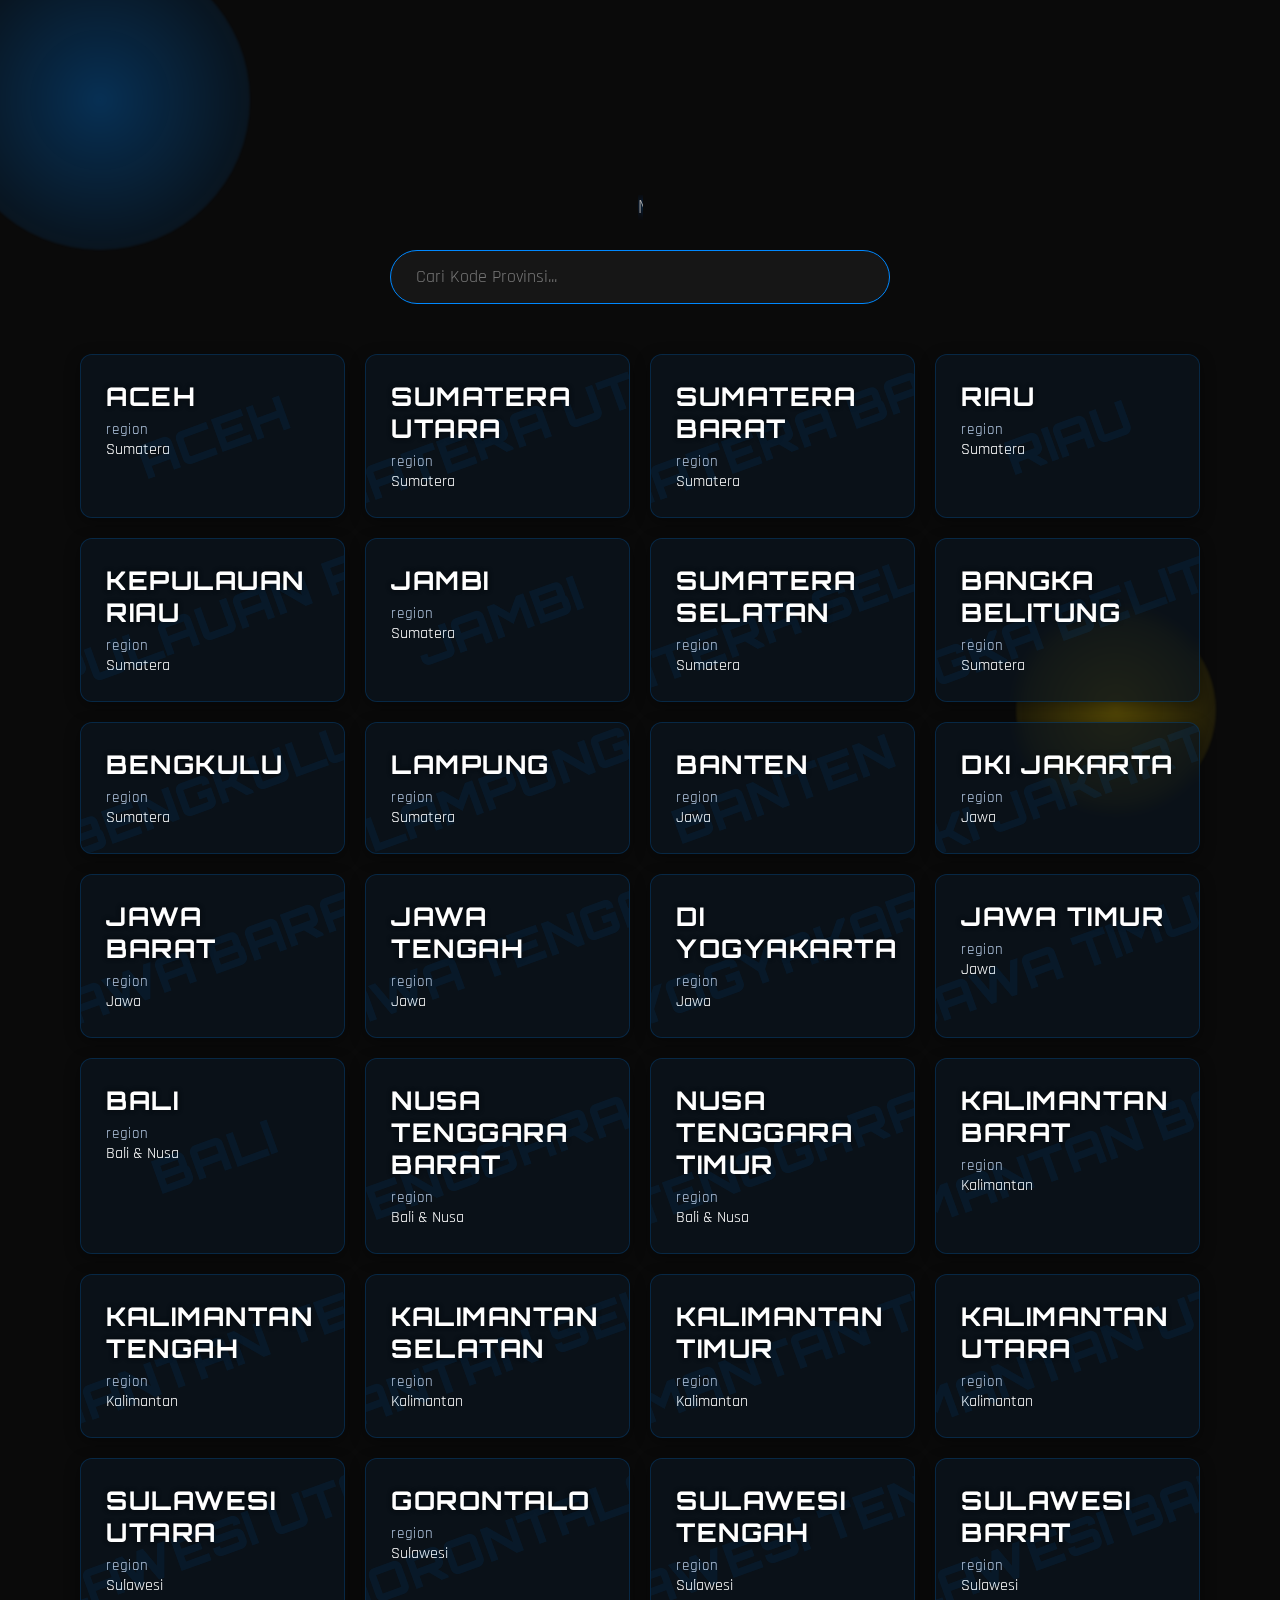
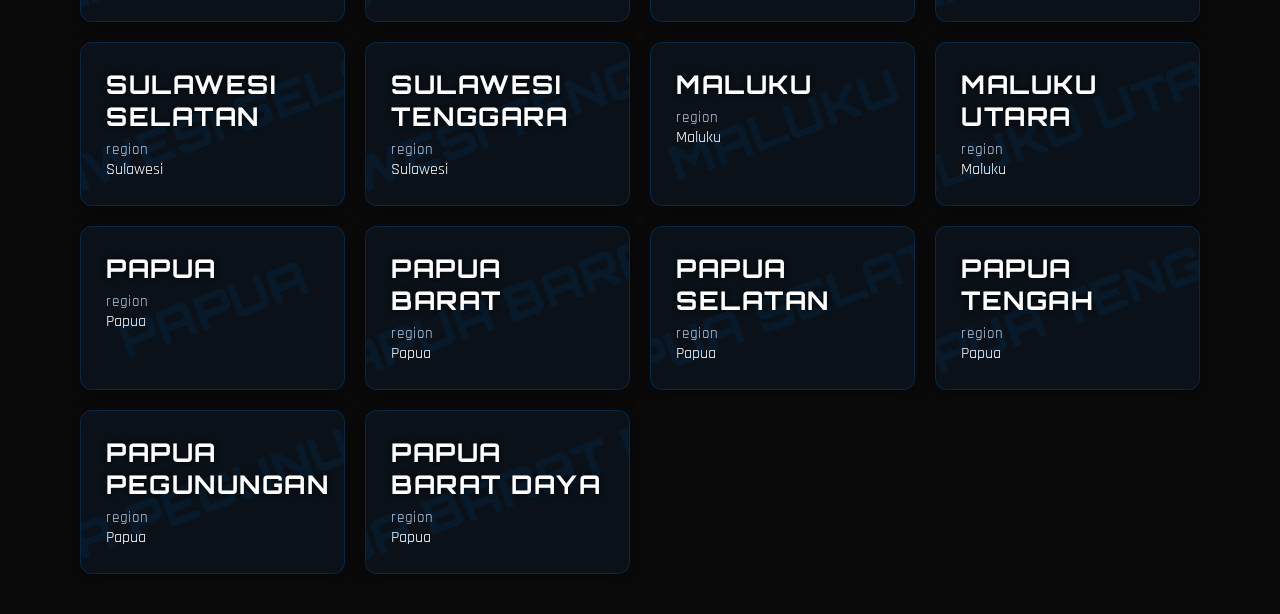
<file: index.html>
<!DOCTYPE html>
<html lang="en">
<head>
    <meta charset="UTF-8">
    <meta name="viewport" content="width=device-width, initial-scale=1.0">
    <title>Meta Nusantara</title>
</head>
<body>
    <script>
        window.location.href = "halaman-depan/index.html";
    </script>
</body>
</html>
</file>
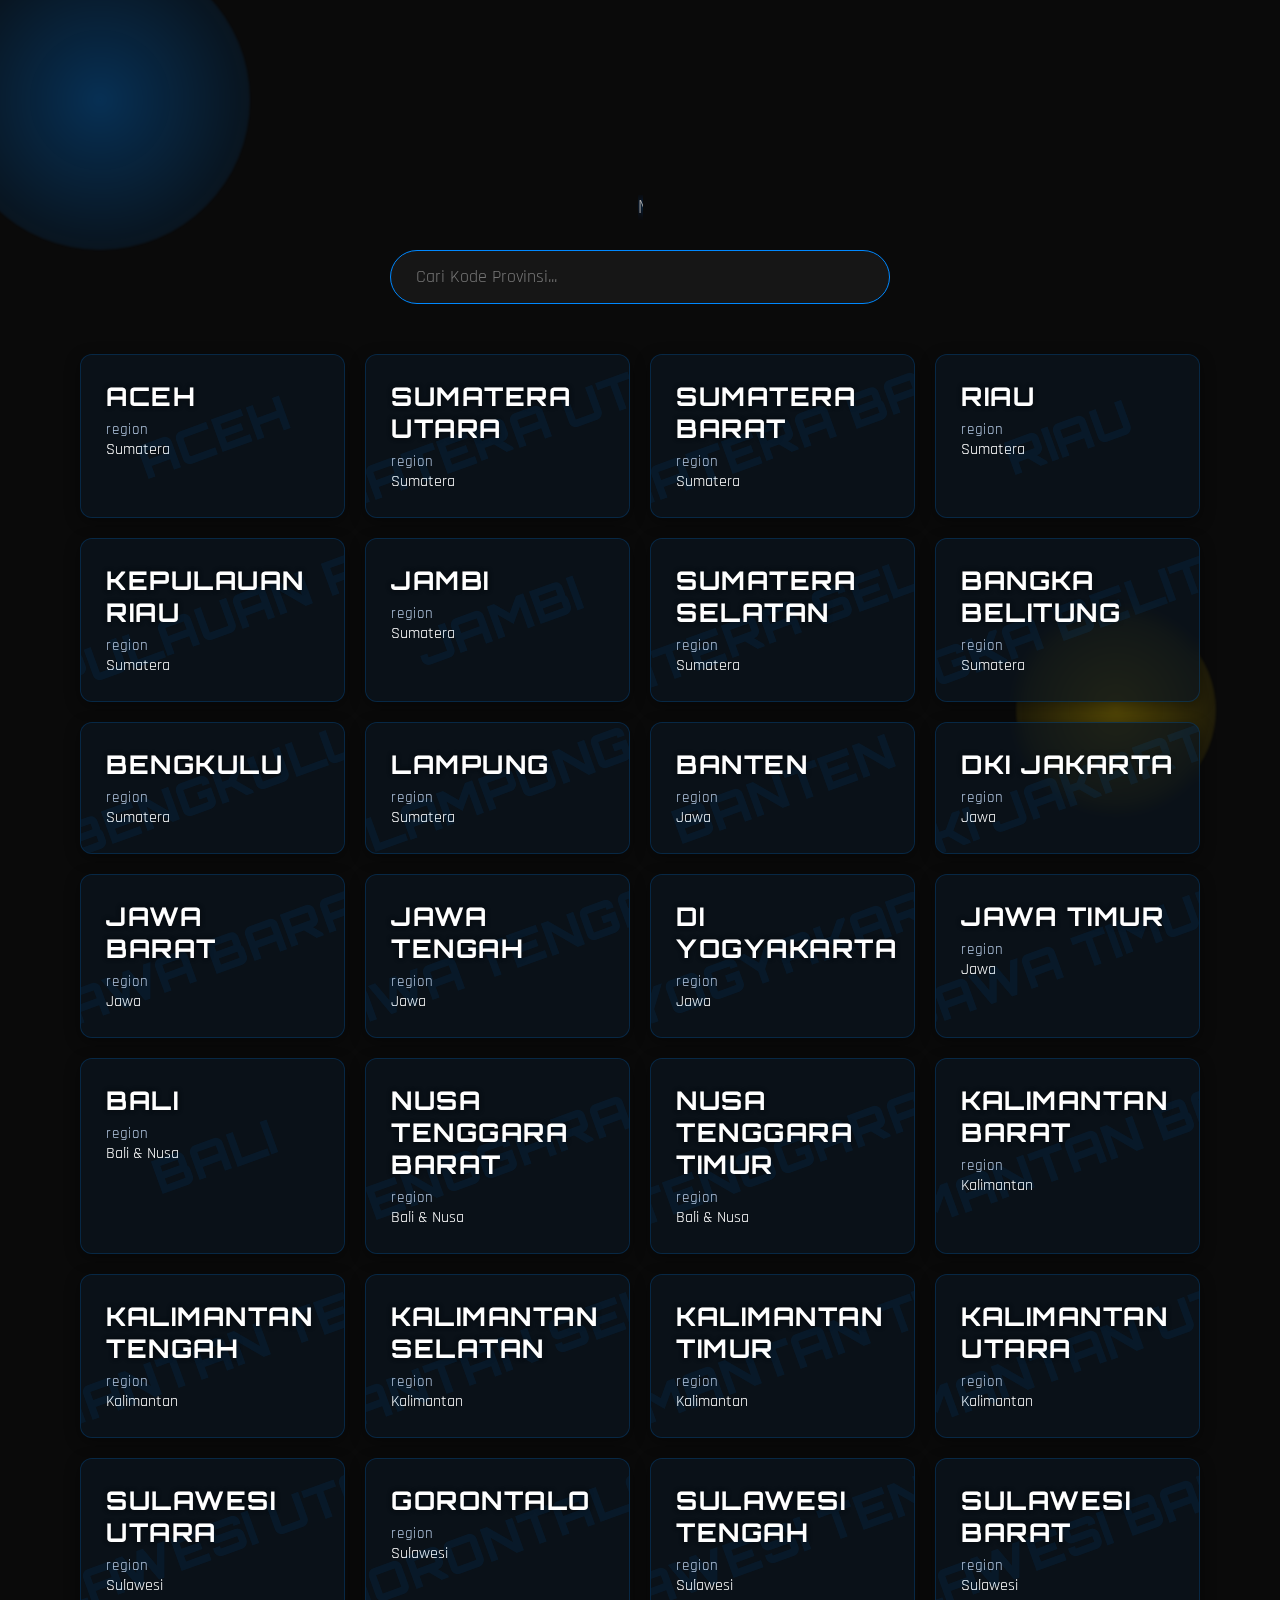
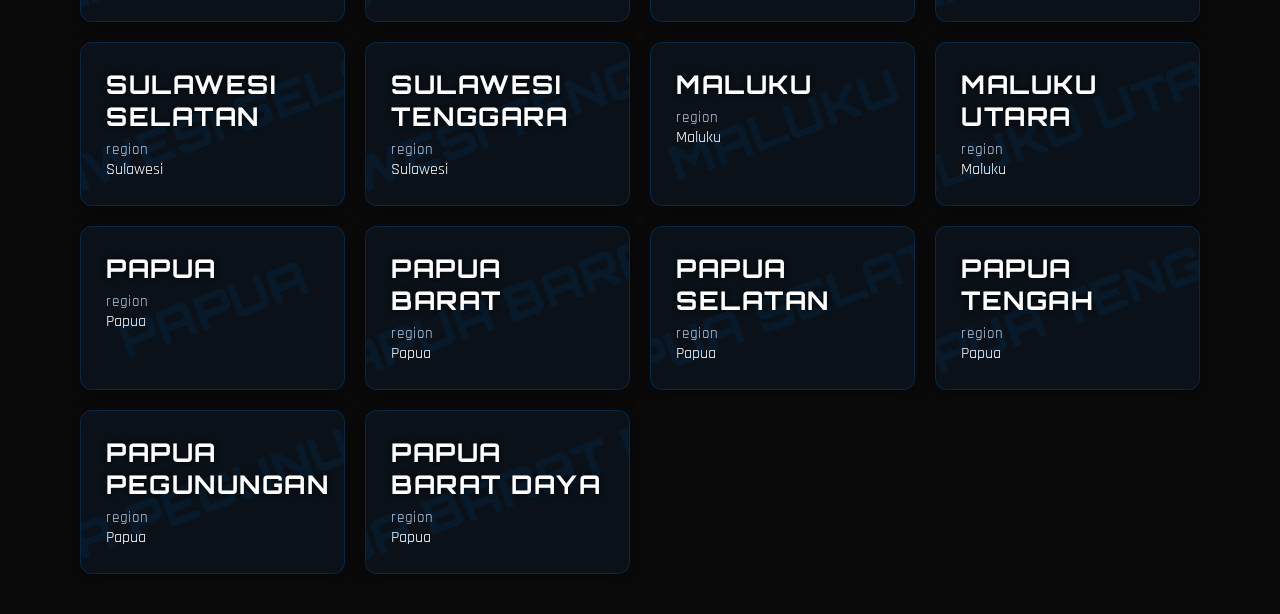
<file: halaman-depan/index.html>
<!DOCTYPE html>
<html lang="id">
<head>
    <meta charset="UTF-8">
    <meta name="viewport" content="width=device-width, initial-scale=1.0">
    <title>META-NUSANTARA</title>
    <link rel="stylesheet" href="./assets/style.css">
    <link href="https://fonts.googleapis.com/css2?family=Orbitron:wght@400;700;900&family=Rajdhani:wght@300;500;700&display=swap" rel="stylesheet">
</head>
<body>

    <div class="bg-particles">
        <div class="particle"></div>
        <div class="particle"></div>
        <div class="particle"></div>
    </div>
    
    <div class="animated-bg-image"></div> 
    <div class=".hero-content"></div>
    <main id="landing-page">
        <header class="hero-section">
            <div class="hero-content">
                <h1 class="glitch" data-text="META NUSANTARA">META NUSANTARA</h1>
                <p class="typing-effect">Mengarsipkan Warisan Budaya dalam Dimensi Digital.</p>
            </div>
            <div class="search-bar">
                <input type="text" id="search-input" placeholder="Cari Kode Provinsi... ">
            </div>
        </header>

        <section class="province-grid" id="grid-container">
        </section>
    </main>

    <script src="./assets/script.js"></script>
</body>
</html>
</file>
<file: halaman-depan/assets/style.css>
:root {
    --neon-cyan: #0088ff;
    --neon-gold: #ffd700;
    --bg-dark: #0a0a0a;
    --glass: rgba(255, 255, 255, 0.05);
}

* {
    box-sizing: border-box;
    margin: 0;
    padding: 0;
}

body {
    background-color: var(--bg-dark);
    color: white;
    font-family: 'Rajdhani', sans-serif;
    overflow-x: hidden;
}

/* BACKGROUND PARTIKEL BERGERAK */
.bg-particles {
    position: fixed;
    top: 0;
    left: 0;
    width: 100%;
    height: 100%;
    z-index: -1;
    pointer-events: none;
    overflow: hidden;
}

.particle {
    position: absolute;
    border-radius: 50%;
    opacity: 0.3;
    background: radial-gradient(circle, var(--neon-cyan), transparent);
    animation: float 15s infinite ease-in-out;
    filter: blur(1px);
}

.particle:nth-child(1) {
    width: 300px;
    height: 300px;
    top: -50px;
    left: -50px;
    animation-delay: 0s;
}

.particle:nth-child(2) {
    width: 200px;
    height: 200px;
    bottom: 10%;
    right: 5%;
    animation-delay: 2s;
    background: radial-gradient(circle, var(--neon-gold), transparent);
}

.particle:nth-child(3) {
    width: 150px;
    height: 150px;
    top: 20%;
    right: 15%;
    animation-delay: 4s;
    background: radial-gradient(circle, var(--neon-purple), transparent);
}

.particle:nth-child(4) {
    width: 250px;
    height: 250px;
    bottom: 20%;
    left: 10%;
    animation-delay: 6s;
    background: radial-gradient(circle, var(--neon-cyan), transparent);
}

.particle:nth-child(5) {
    width: 180px;
    height: 180px;
    top: 60%;
    left: 20%;
    animation-delay: 8s;
    background: radial-gradient(circle, var(--neon-gold), transparent);
}

@keyframes float {

    0%,
    100% {
        transform: translate(0, 0) scale(1);
        opacity: 0.2;
    }

    25% {
        transform: translate(30px, 60px) scale(1.1);
        opacity: 0.4;
    }

    50% {
        transform: translate(60px, 30px) scale(0.9);
        opacity: 0.3;
    }

    75% {
        transform: translate(40px, 70px) scale(1.05);
        opacity: 0.35;
    }
}

.hero-content {
    display: flex;
    flex-direction: column;
    /* KUNCI: Menyusun elemen dari atas ke bawah */
    align-items: center;
    /* Memastikan semua elemen rata tengah */
    justify-content: center;
    width: 100%;
}

/* --- LANDING PAGE STYLES --- */
#landing-page {
    padding: 40px;
    max-width: 1200px;
    margin: 0 auto;
    transition: opacity 0.5s ease;
}

.hero-section {
    text-align: center;
    margin-bottom: 50px;
    margin-top: 50px;
}

/* Glitch Text Effect */
/* --- JUDUL UTAMA (ANIMASI MASUK + GLITCH) --- */
h1.glitch {
    font-family: 'Orbitron', sans-serif;
    font-size: 4.5rem;
    font-weight: 900;
    letter-spacing: 5px;
    color: white;
    position: relative;
    display: inline-block;

    /* Text Shadow Neon */
    text-shadow:
        0 0 10px rgba(0, 136, 255, 0.8),
        0 0 20px rgba(0, 136, 255, 0.4);

    /* GABUNGAN ANIMASI:
       1. hero-reveal: Animasi muncul pertama kali (1.5 detik)
       2. glitch-idle: Animasi glitch berulang (mulai setelah 1.5 detik)
    */
    animation:
        hero-reveal 1.5s cubic-bezier(0.19, 1, 0.22, 1) forwards,
        glitch-idle 4s infinite linear alternate-reverse 1.5s;
    /* Delay 1.5s */

    /* Mulai dari keadaan tidak terlihat (untuk animasi reveal) */
    opacity: 0;
    transform: scale(0.8);
}

/* Pseudo-element untuk efek warna RGB Split (Merah/Biru) */
h1.glitch::before,
h1.glitch::after {
    content: attr(data-text);
    position: absolute;
    top: 0;
    left: 0;
    width: 100%;
    height: 100%;
    background: var(--bg);
    overflow: hidden;
    opacity: 0.7;
}

h1.glitch::before {
    left: 2px;
    text-shadow: -2px 0 var(--neon-pink);
    animation: glitch-shake 3s infinite linear alternate-reverse 1.5s;
    clip: rect(44px, 450px, 56px, 0);
}

h1.glitch::after {
    left: -2px;
    text-shadow: 2px 0 var(--neon);
    animation: glitch-shake 2s infinite linear alternate-reverse 1.5s;
    clip: rect(44px, 450px, 56px, 0);
}

/* --- KEYFRAMES ANIMASI --- */

/* 1. Animasi Masuk (Muncul Dramatis) */
@keyframes hero-reveal {
    0% {
        opacity: 0;
        transform: scale(0.8) translateY(20px);
        /* Kecil & agak di bawah */
        filter: blur(20px);
        /* Sangat buram */
        letter-spacing: 20px;
        /* Huruf renggang */
    }

    100% {
        opacity: 1;
        transform: scale(1) translateY(0);
        /* Ukuran normal */
        filter: blur(0px);
        /* Tajam */
        letter-spacing: 5px;
        /* Spasi normal */
    }
}

/* 2. Animasi Glitch Santai (Looping) */
@keyframes glitch-idle {

    0%,
    100% {
        opacity: 1;
        transform: scale(1);
    }

    95% {
        opacity: 1;
        transform: scale(1);
    }

    96% {
        opacity: 0.8;
        transform: skewX(10deg);
    }

    /* Kedip miring dikit */
    97% {
        opacity: 1;
        transform: skewX(0deg);
    }

    98% {
        opacity: 1;
        transform: scale(1.02);
    }

    /* Zoom dikit */
    99% {
        opacity: 1;
        transform: scale(1);
    }
}

/* 3. Animasi Shake untuk warna RGB */
@keyframes glitch-shake {
    0% {
        clip: rect(10px, 9999px, 30px, 0);
    }

    20% {
        clip: rect(80px, 9999px, 100px, 0);
    }

    40% {
        clip: rect(40px, 9999px, 60px, 0);
    }

    60% {
        clip: rect(20px, 9999px, 10px, 0);
    }

    80% {
        clip: rect(90px, 9999px, 50px, 0);
    }

    100% {
        clip: rect(60px, 9999px, 80px, 0);
    }
}

/* --- EFEK MENGETIK (FIX KURSOR HILANG) --- */
.typing-effect {
    display: inline-block;
    max-width: fit-content;
    margin: 15px auto 0 auto;

    color: #aaa;
    font-size: 1.2rem;
    letter-spacing: 2px;
    white-space: nowrap;
    overflow: hidden;
    text-shadow:
        0 0 10px rgba(0, 136, 255, 0.8),
        0 0 20px rgba(0, 136, 255, 0.4);

    /* 1. KUNCI AGAR KURSOR MUNCUL: Beri Border Kanan */
    border-right: 3px solid var(--neon);

    /* 2. KUNCI PENTING: Beri jarak kanan agar border tidak terpotong */
    padding-right: 5px;

    width: 0;

    /* Animasi: Typing jalan sekali (forwards), Blink jalan terus (infinite) */
    animation:
        typing-loop 8s steps(50, end) infinite,
        blink 0.75s step-end infinite;
}

/* --- KEYFRAMES BARU (Ngetik -> Diam Lama -> Reset) --- */
@keyframes typing-loop {

    /* 0% - 20%: Proses Mengetik (Cepat) */
    0% {
        width: 0;
    }

    20% {
        width: 100%;
    }

    /* 20% - 80%: JEDA WAKTU (Teks Diam Terbaca) */
    80% {
        width: 100%;
    }



    /* 90% - 100%: Jeda Sebentar dalam keadaan kosong sebelum mulai lagi */
    100% {
        width: 0;
    }
}

/* Animasi Lebar */
@keyframes typing {
    from {
        width: 0;
    }

    to {
        width: 100%;
    }
}

/* Animasi Kedip (Dibuat lebih tegas) */
@keyframes blink {

    0%,
    100% {
        border-color: var(--neon);
    }

    50% {
        border-color: transparent;
    }
}

.search-bar input {
    margin-top: 30px;
    width: 100%;
    max-width: 500px;
    padding: 15px 25px;
    background: var(--glass);
    border: 1px solid var(--neon-cyan);
    border-radius: 30px;
    color: white;
    font-family: 'Rajdhani', sans-serif;
    font-size: 1.1rem;
    outline: none;
    transition: 0.3s;
}

.search-bar input:focus {
    box-shadow: 0 0 20px rgba(0, 243, 255, 0.3);
}

/* GRID SYSTEM */
.province-grid {
    display: grid;
    grid-template-columns: repeat(auto-fit, minmax(250px, 1fr));
    gap: 20px;
}

/* --- GRID ITEM (REVISI V2: WATERMARK NAMA PROVINSI) --- */
.grid-item {
    background: rgba(10, 20, 30, 0.7);
    /* Background agak gelap kebiruan */
    backdrop-filter: blur(8px);
    /* Efek blur kaca */

    border: 1px solid rgba(0, 136, 255, 0.2);
    /* Border tipis halus */
    border-radius: 12px;
    /* Sedikit sudut membulat */

    padding: 25px;
    position: relative;
    overflow: hidden;
    /* Penting untuk menyembunyikan bagian teks watermark yang keluar */
    cursor: pointer;
    transition: all 0.3s ease;
    /* Transisi yang lebih lembut */

    box-shadow: 0 4px 15px rgba(0, 0, 0, 0.4);

    text-decoration: none;
    /* Pastikan link tidak ada garis bawah */
    color: white;
    /* Warna teks default */
}

/* --- EFEK HOVER (Kartu Bersinar) --- */
.grid-item:hover {
    transform: translateY(-8px) scale(1.02);
    /* Lebih responsif */
    border-color: var(--neon);
    /* Border menyala biru */
    background: rgba(0, 136, 255, 0.1);
    /* Background lebih terang saat dihover */

    box-shadow: 0 10px 25px rgba(0, 136, 255, 0.3),
        /* Box shadow lebih kuat */
        inset 0 0 15px rgba(0, 136, 255, 0.08);
    /* Inner glow */
}

/* --- JUDUL PROVINSI --- */
.grid-item h3 {
    font-family: 'Orbitron', sans-serif;
    font-size: 1.6rem;
    color: white;
    /* Default putih */
    margin-bottom: 8px;
    letter-spacing: 1.5px;
    text-shadow: 0 0 5px rgba(0, 0, 0, 0.5);
    transition: 0.3s;
    position: relative;
    /* Penting agar di atas watermark */
    z-index: 2;
}

.grid-item:hover h3 {
    color: var(--neon);
    /* Judul menyala biru saat hover */
    text-shadow: 0 0 10px var(--neon);
}

/* --- TEKS DESKRIPSI (Data: Ulee Balang) --- */
.grid-item p {
    font-size: 0.95rem;
    color: #b0c4de;
    /* Biru muda keabuan */
    font-family: 'Rajdhani', sans-serif;
    letter-spacing: 0.8px;
    position: relative;
    /* Penting agar di atas watermark */
    z-index: 2;
}

/* --- WATERMARK NAMA PROVINSI (BESAR DAN SAMAR) --- */
/* --- WATERMARK NAMA PROVINSI --- */
.grid-item::before {
    /* KUNCI: Mengambil teks dari atribut yang kita set di JS tadi */
    content: attr(data-province-name);

    position: absolute;
    top: 50%;
    left: 50%;
    transform: translate(-50%, -50%) rotate(-20deg);
    /* Miring dan tengah */

    font-family: 'Orbitron', sans-serif;
    font-size: 3rem;
    /* Ukuran besar */
    font-weight: 900;

    color: rgba(0, 136, 255, 0.08);
    /* Transparan banget */
    white-space: nowrap;
    /* Agar teks tidak turun baris */

    pointer-events: none;
    z-index: 0;
    /* Di belakang teks utama */
    transition: all 0.4s ease;
}

/* Efek saat dihover: Watermark sedikit membesar dan terang */
.grid-item:hover::before {
    color: rgba(0, 136, 255, 0.15);
    transform: translate(-50%, -50%) rotate(-20deg) scale(1.1);
}

/* --- HOLOGRAM OVERLAY STYLES (Hidden by default) --- */
#hologram-overlay {
    position: fixed;
    top: 0;
    left: 0;
    width: 100%;
    height: 100vh;
    background: black;
    z-index: 100;
    display: flex;
    flex-direction: column;
    align-items: center;
    justify-content: center;
    opacity: 0;
    pointer-events: none;
    transition: opacity 0.5s ease;
}

#hologram-overlay.active {
    opacity: 1;
    pointer-events: all;
}

.hidden {
    display: none;
}

.back-btn {
    position: absolute;
    top: 30px;
    left: 30px;
    background: transparent;
    border: 1px solid white;
    color: white;
    padding: 10px 20px;
    font-family: 'Orbitron', sans-serif;
    cursor: pointer;
    transition: 0.3s;
    z-index: 101;
}

.back-btn:hover {
    background: white;
    color: black;
}

/* CONTAINER 3D (Copy dari kode sebelumnya + perbaikan) */
.container-3d {
    perspective: 1000px;
}

.holo-card {
    width: 350px;
    height: 550px;
    background: rgba(255, 255, 255, 0.05);
    border: 1px solid var(--neon-cyan);
    border-radius: 15px;
    position: relative;
    transform-style: preserve-3d;
    transition: transform 0.1s ease-out;
    box-shadow: 0 0 50px rgba(0, 243, 255, 0.15);
}

.holo-content {
    position: absolute;
    top: 0;
    left: 0;
    width: 100%;
    height: 100%;
    border-radius: 15px;
    overflow: hidden;
    transform: translateZ(50px);
}

.character-img {
    width: 130%;
    height: auto;
    position: absolute;
    top: 55%;
    left: 50%;
    transform: translate(-50%, -50%) translateZ(30px);
    filter: drop-shadow(0 10px 20px rgba(0, 0, 0, 0.8));
}

.card-info {
    position: absolute;
    bottom: 0;
    width: 100%;
    padding: 30px 20px;
    background: linear-gradient(to top, black, transparent);
    transform: translateZ(60px);
}

.card-info h2 {
    font-family: 'Orbitron';
    color: var(--neon-cyan);
    font-size: 2rem;
}

.stats {
    display: flex;
    gap: 15px;
    margin-top: 10px;
}

.stat-box {
    border: 1px solid #333;
    padding: 5px 10px;
    font-size: 0.8rem;
    display: flex;
    flex-direction: column;
}

.stat-box span {
    font-size: 0.6rem;
    color: #666;
}

.scan-line {
    width: 100%;
    height: 5px;
    background: var(--neon-cyan);
    opacity: 0.5;
    position: absolute;
    top: 0;
    animation: scan 3s linear infinite;
    pointer-events: none;
}

@keyframes scan {
    0% {
        top: -10%;
        opacity: 0;
    }

    50% {
        opacity: 0.8;
    }

    100% {
        top: 110%;
        opacity: 0;
    }
}

/* ==============================================================
   RESPONSIVE BREAKPOINTS (TABLET & MOBILE)
   ============================================================== */

/* --- 1. TABLET & LAPTOP KECIL (Max-width: 1024px) --- */
@media (max-width: 1024px) {
    #landing-page {
        padding: 30px;
        max-width: 95%;
        /* Lebarkan container */
    }

    h1.glitch {
        font-size: 3.5rem;
        /* Kecilkan judul sedikit */
    }

    .province-grid {
        gap: 15px;
        /* Rapatkan jarak grid */
    }
}

/* --- 2. MOBILE / HP (Max-width: 768px) --- */
@media (max-width: 768px) {

    /* A. HEADER & TYPOGRAPHY */
    .hero-section {
        margin-top: 30px;
        margin-bottom: 30px;
        padding: 0 10px;
    }

    h1.glitch {
        font-size: 2.2rem;
        /* Ukuran pas untuk HP */
        letter-spacing: 2px;
        white-space: normal;
        /* Izinkan turun baris jika kepanjangan */
        line-height: 1.2;
        text-align: center;
    }

    /* Penyesuaian klip glitch agar tetap terlihat di font kecil */
    h1.glitch::before,
    h1.glitch::after {
        display: none;
        /* OPSI: Matikan efek glitch berat di HP agar teks lebih terbaca & performa ringan */
    }

    .typing-effect {
        font-size: 0.9rem;
        /* Kecilkan teks mengetik */
        margin-top: 10px;
        max-width: 90%;
        /* Agar tidak tembus layar */
        white-space: nowrap;
        /* Tetap satu baris untuk efek ngetik */
    }

    /* B. SEARCH BAR */
    .search-bar input {
        width: 90%;
        /* Lebar hampir penuh */
        padding: 12px 20px;
        font-size: 1rem;
    }

    /* C. GRID SYSTEM DI HP */
    .province-grid {
        grid-template-columns: 1fr;
        /* 1 Kolom ke bawah */
        gap: 20px;
    }

    .grid-item {
        padding: 20px;
        min-height: 120px;
        /* Tinggi minimal kartu */
    }

    .grid-item h3 {
        font-size: 1.4rem;
    }

    /* D. HOLOGRAM OVERLAY (MODE HP) */
    #hologram-overlay {
        align-items: flex-start;
        /* Agar bisa discroll jika kartu tinggi */
        overflow-y: auto;
        /* Izinkan scroll di overlay */
        padding: 20px 0;
    }

    .holo-card {
        /* UBAH DARI PIXEL KE PERSEN */
        width: 85vw;
        /* 85% Lebar Layar */
        height: 60vh;
        /* 60% Tinggi Layar */
        max-width: 350px;
        /* Jangan lebih besar dari 350px */
        max-height: 500px;

        margin-top: 60px;
        /* Beri jarak dari tombol kembali */
        margin-bottom: 20px;
        transform: none;
        /* Matikan rotasi 3D berat di HP agar ringan */
    }

    /* Posisi Tombol Kembali di HP */
    .back-btn {
        top: 15px;
        left: 50%;
        transform: translateX(-50%);
        /* Tengah atas */
        width: 90%;
        text-align: center;
        background: rgba(0, 0, 0, 0.8);
        backdrop-filter: blur(5px);
    }

    /* Gambar Karakter di dalam Kartu */
    .character-img {
        width: 100%;
        /* Sesuaikan lebar gambar */
        top: 50%;
    }

    .card-info h2 {
        font-size: 1.5rem;
    }

    .stats {
        justify-content: center;
    }

    /* --- MASUKKAN INI DI DALAM @media (max-width: 768px) --- */

    .typing-effect {
        /* 1. Izinkan teks turun baris agar tidak terpotong */
        white-space: normal;

        /* 2. Pastikan lebar penuh agar teks bisa menyebar */
        width: 100%;
        max-width: 90%;
        /* Beri jarak sedikit dari pinggir layar */
        height: auto;

        /* 3. MATIKAN animasi mengetik (karena typing effect rusak jika 2 baris) */
        animation: textFadeIn 2s ease-out forwards;
        /* Ganti jadi animasi muncul halus */

        /* 4. Hilangkan kursor kedip (border kanan) karena sudah jadi paragraf */
        border-right: none;

        /* 5. Atur ulang ukuran font dan spasi */
        font-size: 1rem;
        line-height: 1.5;
        text-align: center;
        margin: 10px auto;
        padding-right: 0;
        /* Reset padding */
    }

    /* --- BUAT KEYFRAMES BARU KHUSUS HP --- */
    /* Taruh ini DI LUAR media query atau di paling bawah file CSS juga boleh */
    @keyframes textFadeIn {
        0% {
            opacity: 0;
            transform: translateY(20px);
            /* Muncul dari bawah sedikit */
            filter: blur(5px);
        }

        100% {
            opacity: 1;
            transform: translateY(0);
            filter: blur(0);
        }
    }
}

/* --- 3. HP KECIL (Max-width: 380px) --- */
@media (max-width: 380px) {
    h1.glitch {
        font-size: 1.8rem;
        /* Lebih kecil lagi */
    }

    .typing-effect {
        font-size: 0.75rem;
    }

    .holo-card {
        height: 55vh;
    }
}
</file>
